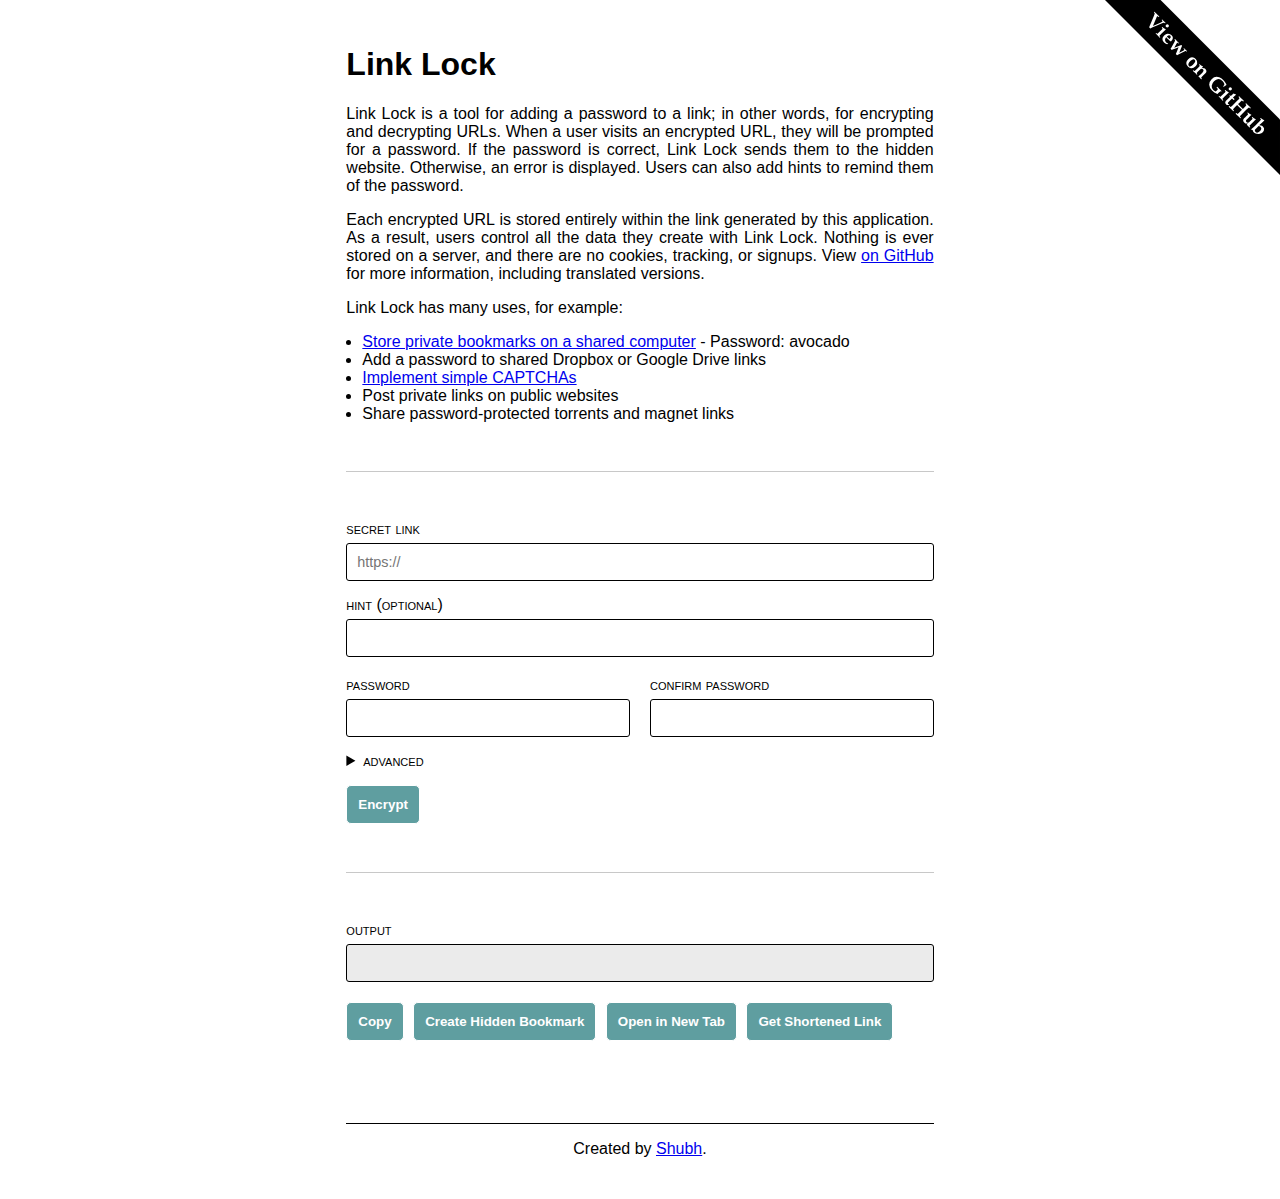
<file: index.html>
<!DOCTYPE html>
<html xmlns="http://www.w3.org/1999/xhtml" lang="en">

<head>
  <!-- Metadata -->
  <meta charset="utf-8" />
  <meta name="author" content="Jacob Strieb" />
  <meta name="description" content="Password protect links using AES in the browser." />
  <meta name="viewport" content="width=device-width, initial-scale=1.0, user-scalable=yes" />

  <link rel="shortcut icon" type="image/x-icon" href="favicon.ico">

  <title>Link Lock - Password-protect links</title>

  <!-- Styles -->
  <link rel="stylesheet" href="style.css" type="text/css" />

  <!-- Scripts -->
  <script type="text/javascript" src="b64.js"></script>
  <script type="text/javascript" src="api.js"></script>
  <script type="text/javascript" src="index.js"> </script>
</head>

<body onload="main()">
  <!-- Explanation for those who do not have JavaScript enabled -->
  <noscript>
  <div class="red-border">
    <p>If you are seeing this, it means that you have JavaScript disabled. Please enable JavaScript to access the locked link.</p>

    <p>This application is entirely programmed in JavaScript. This was done intentionally, so that all encryption and decryption happens client-side. This means the code runs as a distributed application, relying only on GitHub Pages for infrastructure. It also means that no data about locked links is ever stored on a server. The code is designed to be auditable so users can investigate what is happening behind the scenes.</p>

    <p>If you still want to run the application, I encourage you to clone the <a href="https://github.com/shubh4999/link-lock">source code on GitHub</a>. That way you can disable JavaScript only for trusted files on your local machine.</p>
  </div>
  </noscript>

  <div class="form" style="display: none">
    <p>Please enter the password to unlock the link.</p>
    <p id="hint"></p>

    <hr />

    <label for="password">password</label>
    <input type="password" id="password" autofocus />
    <button id="unlockbutton">Unlock link</button>
  </div>

  <!-- Display errors in a big red box -->
  <div class="error red-border" style="display: none">
    <p id="errortext">Error</p>
    <button onclick="main()">Try again</button>
    <a href="https://link-lock.theanimecentreindia.tech/"><button>Lock a link</button></a>
    <a href="https://link-lock.theanimecentreindia.tech/decrypt/" id="no-redirect" target="_blank"><button>Decrypt without redirect</button></a>
    <a href="https://link-lock.theanimecentreindia.tech/hidden/" id="hidden" target="_blank"><button>Create hidden bookmark</button></a>
  </div>
</body>

</html>
</file>
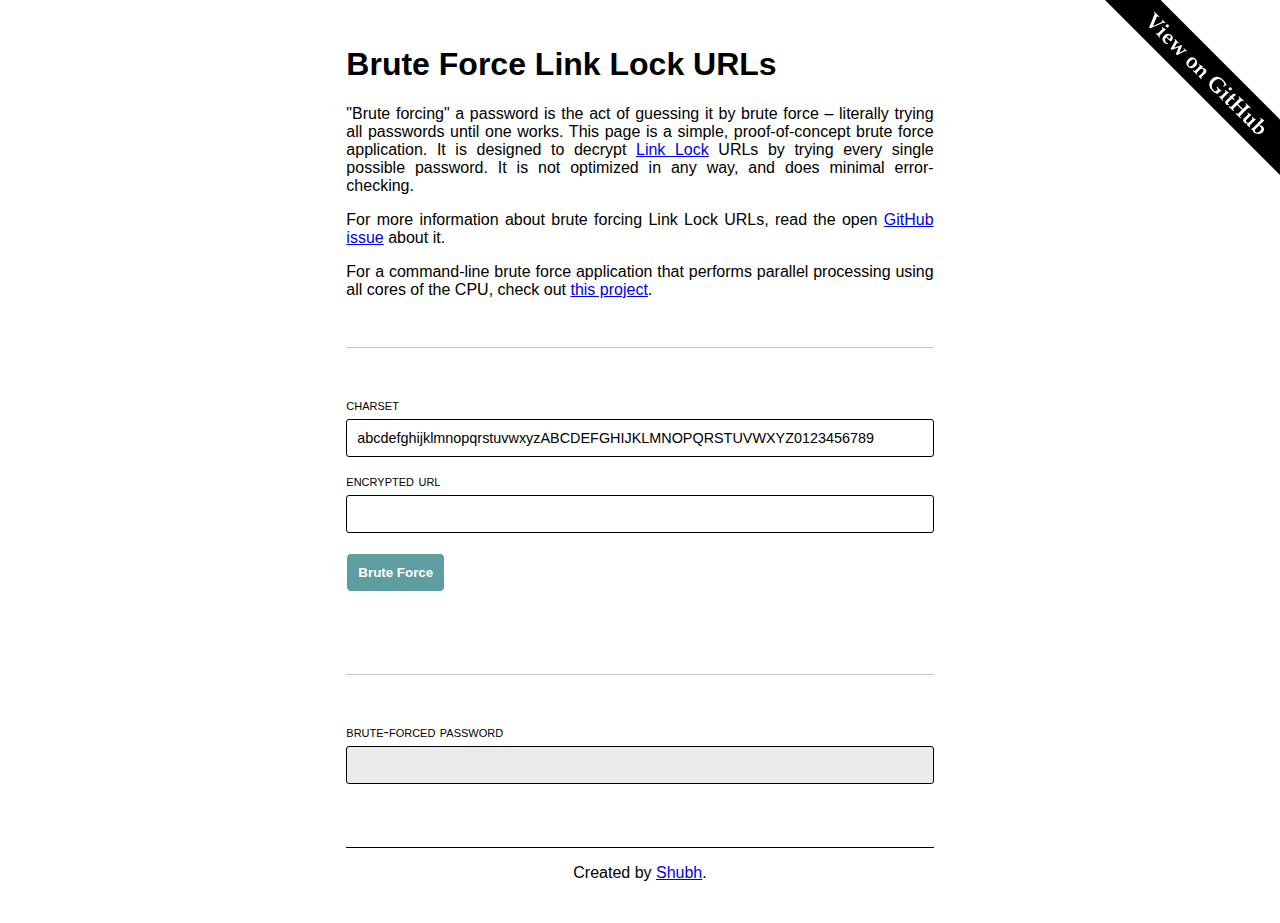
<file: bruteforce/index.html>
<!DOCTYPE html>
<head>
  <!-- Metadata -->
  <meta charset="utf-8" />
  <meta name="author" content="Shubh" />
  <meta name="description" content="Brute force password-protected links created with Link Lock from within the browser." />
  <meta name="viewport" content="width=device-width, initial-scale=1.0, user-scalable=yes" />

  <link rel="shortcut icon" type="image/x-icon" href="../favicon.ico">

  <title>Brute Force Link Lock</title>

  <!-- Styles -->
  <link rel="stylesheet" href="../style.css" type="text/css" />

  <!-- Scripts -->
  <script type="text/javascript" src="../b64.js"></script>
  <script type="text/javascript" src="../api.js"></script>
  <script type="text/javascript" src="bruteforce.js"></script>
</head>

<body>
  <!-- View on GitHub ribbon -->
  <a href="https://github.com/Shubh4999/link-lock" target="_blank">
    <img class="ribbon" src="../corner-ribbon-minified.svg" alt="View on GitHub" />
  </a>

  <!-- Explanation for those who do not have JavaScript enabled -->
  <noscript>
  <div style="border: 3px solid red; padding: 2em;">
    <p>If you are seeing this, it means that you have JavaScript disabled. As a result, the application will not work properly for you. For example, none of the buttons will work.</p>

    <p>This application is entirely programmed in JavaScript. This was done intentionally, so that all encryption and decryption happens client-side. This means the code runs as a distributed application, relying only on GitHub Pages for infrastructure. It also means that no data about locked links is ever stored on a server. The code is designed to be auditable so users can investigate what is happening behind the scenes.</p>

    <p>If you still want to run the application, I encourage you to clone the <a href="https://github.com/Shubh4999/link-lock">source code on GitHub</a>. That way you can disable JavaScript only for trusted files on your local machine.</p>
  </div>
  </noscript>

  <!-- Introduction -->
  <h1>Brute Force Link Lock URLs</h1>
  <p>"Brute forcing" a password is the act of guessing it by brute force – literally trying all passwords until one works. This page is a simple, proof-of-concept brute force application. It is designed to decrypt <a href="https://github.com/Shubh4999/link-lock" target="_blank">Link Lock</a> URLs by trying every single possible password. It is not optimized in any way, and does minimal error-checking.</p>
  <p>For more information about brute forcing Link Lock URLs, read the open <a href="https://github.com/Shubh4999/link-lock/issues/1" target="_blank">GitHub issue</a> about it.</p>
  <p>For a command-line brute force application that performs parallel processing using all cores of the CPU, check out <a href="https://github.com/Shubh4999/bruteforce-link-lock">this project</a>.</p>

  <hr />

  <!-- Main form -->
  <div class="form">
    <label for="charset">charset</label>
    <input type="text" id="charset" value="abcdefghijklmnopqrstuvwxyzABCDEFGHIJKLMNOPQRSTUVWXYZ0123456789" />
    <label for="encrypted-url">encrypted url</label>
    <input type="url" id="encrypted-url" oninput="document.querySelector('.alert').style.opacity = 0" />
    <button onclick="onBruteForce()">Brute Force</button>
    <p class="alert">INVISIBLE</p>
  </div>

  <hr />

  <!-- Output area -->
  <div class="output">
    <label for="output">brute-forced password</label>
    <input type="text" id="output" />
  </div>

  <!-- Page footer -->
  <footer>
  <hr />
  <p class="copyright">Created by <a href="https://link-lock.theanimecentreindia.tech">Shubh</a>.</p>
  </footer>
</body>

</html>
</file>
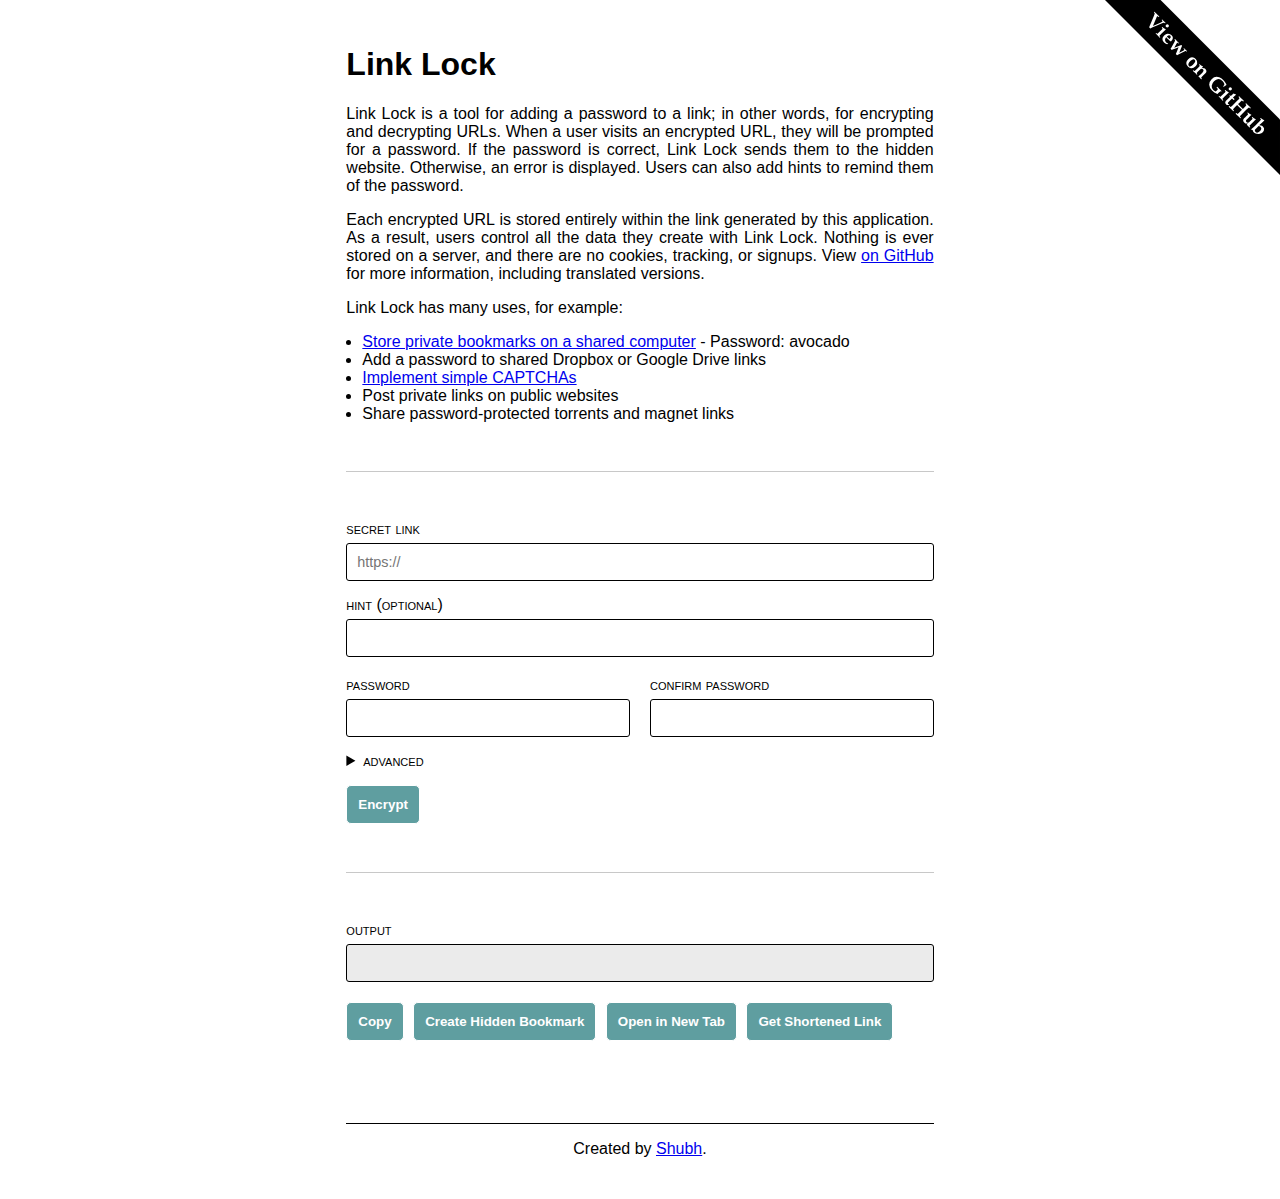
<file: create/index.html>
<!DOCTYPE html>
<html xmlns="http://www.w3.org/1999/xhtml" lang="en">

<head>
  <!-- Metadata -->
  <meta charset="utf-8" />
  <meta name="author" content="Shubh" />
  <meta name="description" content="Password protect links using AES in the browser." />
  <meta name="viewport" content="width=device-width, initial-scale=1.0, user-scalable=yes" />

  <link rel="shortcut icon" type="image/x-icon" href="../favicon.ico">

  <title>Link Lock - Password-protect links</title>

  <!-- Styles -->
  <link rel="stylesheet" href="../style.css" type="text/css" />

  <!-- Scripts -->
  <script type="text/javascript" src="../b64.js"></script>
  <script type="text/javascript" src="../api.js"></script>
  <script type="text/javascript">
    function error(text) {
      document.querySelector(".error").style.display = "inherit";
      document.querySelector("#errortext").innerText = `Error: ${text}`;
    }


    // Run when the <body> loads
    function main() {
      // Fail if the b64 library or API was not loaded
      if (!("b64" in window)) {
        error("Base64 library not loaded.");
        return;
      }
      if (!("apiVersions" in window)) {
        error("API library not loaded.");
        return;
      }
    }
  </script>
  <script type="text/javascript" src="create.js"></script>
</head>

<body onload="main()">
  <!-- View on GitHub ribbon -->
  <a href="https://github.com/Shubh4999/link-lock" target="_blank">
    <img class="ribbon" src="../corner-ribbon-minified.svg" alt="View on GitHub" />
  </a>

  <!-- Explanation for those who do not have JavaScript enabled -->
  <noscript>
  <div style="border: 3px solid red; padding: 2em;">
    <p>If you are seeing this, it means that you have JavaScript disabled. As a result, the application will not work properly for you. For example, none of the buttons will work.</p>

    <p>This application is entirely programmed in JavaScript. This was done intentionally, so that all encryption and decryption happens client-side. This means the code runs as a distributed application, relying only on GitHub Pages for infrastructure. It also means that no data about locked links is ever stored on a server. The code is designed to be auditable so users can investigate what is happening behind the scenes.</p>

    <p>If you still want to run the application, I encourage you to clone the <a href="https://github.com/Shubh4999/link-lock">source code on GitHub</a>. That way you can disable JavaScript only for trusted files on your local machine.</p>
  </div>
  </noscript>

  <!-- Display errors in a big red box -->
  <div class="error red-border" style="display: none">
    <p id="errortext">Error</p>
    <button onclick="main()">Try again</button>
  </div>

  <!-- Project description -->
  <h1>Link Lock</h1>
  <div>
    <p>Link Lock is a tool for adding a password to a link; in other words, for encrypting and decrypting URLs. When a user visits an encrypted URL, they will be prompted for a password. If the password is correct, Link Lock sends them to the hidden website. Otherwise, an error is displayed. Users can also add hints to remind them of the password.</p>
    <p>Each encrypted URL is stored entirely within the link generated by this application. As a result, users control all the data they create with Link Lock. Nothing is ever stored on a server, and there are no cookies, tracking, or signups. View <a target="_blank" href="https://github.com/Shubh4999/link-lock">on GitHub</a> for more information, including translated versions.</p>
    <p>Link Lock has many uses, for example:</p>
    <ul>
      <li><a target="_blank" href="https://link-lock.theanimecentreindia.tech/#[base64]">Store private bookmarks on a shared computer</a> - Password: avocado</li>
      <li>Add a password to shared Dropbox or Google Drive links</li>
      <li><a target="_blank" href="https://link-lock.theanimecentreindia.tech/#eyJ2IjoiMC4wLjEiLCJlIjoicmZVOWNIZ3l6ZDJCQklyVEF6bS8rNnUxM2xGQ3UxN2wrYWVNM25QOC9nNlRJU3pnc21YUlFMQVJ0QjMrczNERG8yWFN2RXdZNUhkeEdhWTJyNmljTnpNWVNoYkdwV0xtMnVMQ3pHNVAiLCJoIjoiMSArIDEgPSA/IiwicyI6IkRxQW1iRnQ2ZUJWU2UxcjRFeXVlTkE9PSIsImkiOiJGQjA0QU5yUURvbjI0UEw5In0=">Implement simple CAPTCHAs</a></li>
      <li>Post private links on public websites</li>
      <li>Share password-protected torrents and magnet links</li>
    </ul>
  </div>

  <hr />

  <!-- Main form -->
  <div class="form">
    <div class="labeled-input">
      <label for="url">secret link</label>
      <input type="url" id="url" placeholder="https://" oninvalid="if (!this.validity.customError) this.setCustomValidity('Please enter a valid URL. Make sure to include \'http://\' or \'https://\' at the beginning.')" oninput="this.setCustomValidity('')" required />
    </div>
    <div class="labeled-input hint">
      <label for="url">hint (optional)</label>
      <textarea id="hint" rows="1"></textarea>
    </div>
    <div class="split-row">
      <div class="labeled-input password">
        <label for="password">password</label>
        <input type="password" id="password" />
      </div>
      <div class="labeled-input confirm-password">
        <label for="confirm-password">confirm password</label>
        <input type="password" id="confirm-password" oninput="this.setCustomValidity('')" />
      </div>
    </div>

    <!-- Advanced options (JavaScript-activated dropdown) -->
    <details>
      <summary id="advanced-label">advanced</summary>
      <div class="advanced" id="advanced">
        <div class="labeled-input">
          <label for="iv">random initialization vector</label>
          <input type="checkbox" id="iv" onclick="onIvCheck(this)" checked />
        </div>
        <div class="labeled-input">
          <label for="salt">random salt</label>
          <input type="checkbox" id="salt" checked />
        </div>
      </div>
    </details>
    <button id="encrypt" onclick="onEncrypt()">Encrypt</button>
  </div>

  <hr />

  <!-- Output area -->
  <div class="output">
    <label for="output">output</label>
    <input type="text" id="output" readonly/>
    <button id="copy" onclick="onCopy('output')">Copy</button>
    <a href="../hidden" id="bookmark" target="_blank"><button>Create Hidden Bookmark</button></a>
    <a href="" id="open" target="_blank"><button>Open in New Tab</button></a>
    <!-- Special incantation to make TinyURL work -->
    <form action="https://tinyurl.com/create.php" method="get" target="_blank" style="display: inline;">
      <input type="hidden" id="source" name="source" value="indexpage" />
      <input type="hidden" id="tinyurl" name="url" value = "" />
      <button>Get Shortened Link</button>
    </form>
    <p class="alert">Copied</p>
  </div>

  <!-- Page footer -->
  <footer>
  <hr />
  <p class="copyright">Created by <a href="https://link-lock.theanimecentreindia.tech">Shubh</a>.</p>
  </footer>
</body>

</html>
</file>
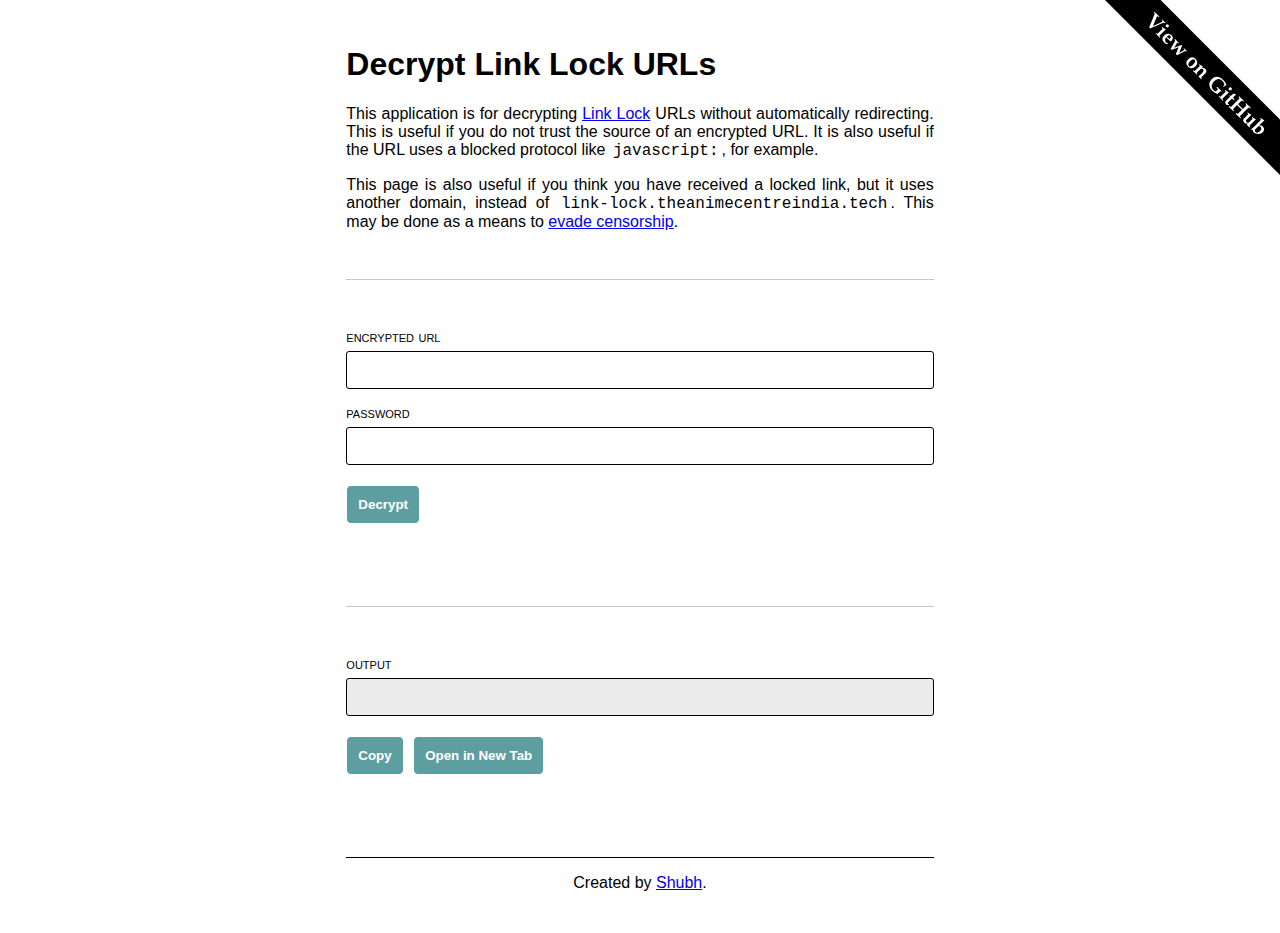
<file: decrypt/index.html>
<!DOCTYPE html>
<html xmlns="http://www.w3.org/1999/xhtml" lang="en">

<head>
  <!-- Metadata -->
  <meta charset="utf-8" />
  <meta name="author" content="Jacob Strieb" />
  <meta name="description" content="Password protect links using AES in the browser." />
  <meta name="viewport" content="width=device-width, initial-scale=1.0, user-scalable=yes" />

  <link rel="shortcut icon" type="image/x-icon" href="../favicon.ico">

  <title>Decrypt Link Lock URLs</title>

  <!-- Styles -->
  <link rel="stylesheet" href="../style.css" type="text/css" />

  <!-- Scripts -->
  <script type="text/javascript" src="../b64.js"></script>
  <script type="text/javascript" src="../api.js"></script>
  <script type="text/javascript" src="decrypt.js"> </script>
</head>

<body onload="main()">
  <!-- View on GitHub ribbon -->
  <a href="https://github.com/Shubh4999/link-lock" target="_blank">
    <img class="ribbon" src="../corner-ribbon-minified.svg" alt="View on GitHub" />
  </a>

  <!-- Explanation for those who do not have JavaScript enabled -->
  <noscript>
  <div class="red-border">
    <p>If you are seeing this, it means that you have JavaScript disabled. Please enable JavaScript to access the locked link.</p>

    <p>This application is entirely programmed in JavaScript. This was done intentionally, so that all encryption and decryption happens client-side. This means the code runs as a distributed application, relying only on GitHub Pages for infrastructure. It also means that no data about locked links is ever stored on a server. The code is designed to be auditable so users can investigate what is happening behind the scenes.</p>

    <p>If you still want to run the application, I encourage you to clone the <a href="https://github.com/Shubh4999/link-lock">source code on GitHub</a>. That way you can disable JavaScript only for trusted files on your local machine.</p>
  </div>
  </noscript>

  <!-- Display errors in a big red box -->
  <div class="error red-border" style="display: none">
    <p id="errortext">Error</p>
    <button onclick="main()">Try again</button>
    <a href="http://link-lock.theanimecentreindia.tech/"><button>Lock a link</button></a>
  </div>

  <h1>Decrypt Link Lock URLs</h1>
  <p>This application is for decrypting <a href="http://link-lock.theanimecentreindia.tech/" target="_blank">Link Lock</a> URLs without automatically redirecting. This is useful if you do not trust the source of an encrypted URL. It is also useful if the URL uses a blocked protocol like <code>javascript:</code>, for example.</p>

  <p>This page is also useful if you think you have received a locked link, but it uses another domain, instead of <code>link-lock.theanimecentreindia.tech</code>. This may be done as a means to <a target="_blank" href="https://github.com/Shubh4999/link-lock/#evading-censorship">evade censorship</a>.</p>

  <hr />

  <div class="form">
    <label for="encrypted-url">encrypted url</label>
    <input type="url" id="encrypted-url" oninput="document.querySelector('.alert').style.opacity = 0" />
    <label for="password">password</label>
    <input type="password" id="password" />
    <button onclick="onDecrypt()">Decrypt</button>
    <p class="alert">INVISIBLE</p>
  </div>

  <hr />

  <!-- Output area -->
  <div class="output">
    <label for="output">output</label>
    <input type="text" id="output" readonly/>
    <button id="copy" onclick="onCopy('output')">Copy</button>
    <a href="" id="open" target="_blank"><button>Open in New Tab</button></a>
    <p class="alert" id="copy-alert">Copied</p>
  </div>

  <!-- Page footer -->
  <footer>
  <hr />
  <p class="copyright">Created by <a href="http://link-lock.theanimecentreindia.tech/">Shubh</a>.</p>
  </footer>
</body>
</body>

</html>
</file>
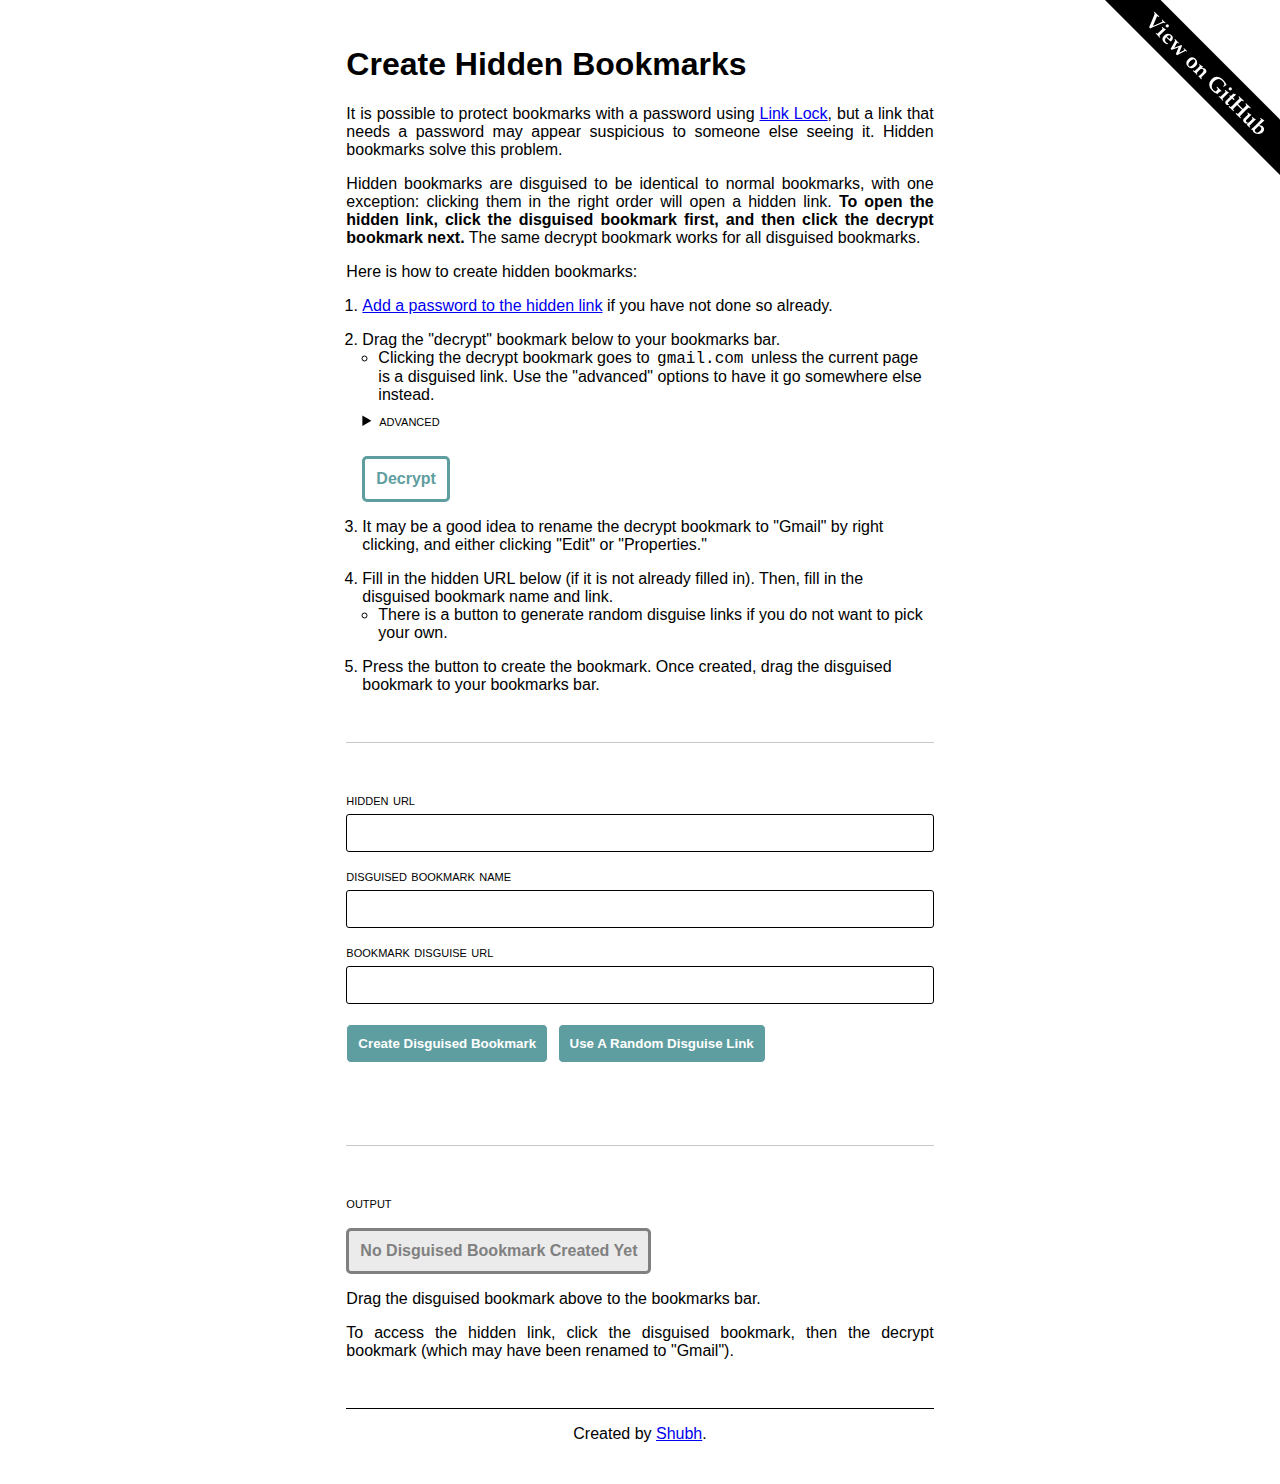
<file: hidden/index.html>
<!DOCTYPE html>
<html xmlns="http://www.w3.org/1999/xhtml" lang="en">

<head>
  <!-- Metadata -->
  <meta charset="utf-8" />
  <meta name="author" content="Shubh" />
  <meta name="description" content="Create hidden, secret bookmarks for locked, password-protected links." />
  <meta name="viewport" content="width=device-width, initial-scale=1.0, user-scalable=yes" />

  <link rel="shortcut icon" type="image/x-icon" href="../favicon.ico">

  <title>Create Hidden Bookmarks</title>

  <!-- Styles -->
  <link rel="stylesheet" href="../style.css" type="text/css" />

  <!-- Scripts -->
  <script type="text/javascript" src="../b64.js"></script>
  <script type="text/javascript" src="../api.js"></script>
  <script type="text/javascript" src="hidden.js"> </script>
</head>

<body onload="main()">
  <!-- View on GitHub ribbon -->
  <a href="https://github.com/Shubh4999/link-lock" target="_blank">
    <img class="ribbon" src="../corner-ribbon-minified.svg" alt="View on GitHub" />
  </a>

  <!-- Explanation for those who do not have JavaScript enabled -->
  <noscript>
  <div class="red-border">
    <p>If you are seeing this, it means that you have JavaScript disabled. Please enable JavaScript to access the locked link.</p>

    <p>This application is entirely programmed in JavaScript. This was done intentionally, so that all encryption and decryption happens client-side. This means the code runs as a distributed application, relying only on GitHub Pages for infrastructure. It also means that no data about locked links is ever stored on a server. The code is designed to be auditable so users can investigate what is happening behind the scenes.</p>

    <p>If you still want to run the application, I encourage you to clone the <a href="https://github.com/Shubh4999/link-lock">source code on GitHub</a>. That way you can disable JavaScript only for trusted files on your local machine.</p>
  </div>
  </noscript>

  <!-- Display errors in a big red box -->
  <div class="error red-border" style="display: none">
    <p id="errortext">Error</p>
    <button onclick="main()">Try again</button>
    <a href="https://link-lock.theanimecentreindia.tech"><button>Lock a link</button></a>
  </div>

  <h1>Create Hidden Bookmarks</h1>
  <p>It is possible to protect bookmarks with a password using <a href="https://jstrieb.github.io/link-lock" target="_blank">Link Lock</a>, but a link that needs a password may appear suspicious to someone else seeing it. Hidden bookmarks solve this problem.</p>
  <p>Hidden bookmarks are disguised to be identical to normal bookmarks, with one exception: clicking them in the right order will open a hidden link. <b>To open the hidden link, click the disguised bookmark first, and then click the decrypt bookmark next.</b> The same decrypt bookmark works for all disguised bookmarks.</p>
  
  <p>Here is how to create hidden bookmarks:</p>
  <ol>
    <li>
      <a href="https://link-lock.theanimecentreindia.tech">Add a password to the hidden link</a> if you have not done so already.
    </li>
    <li>
      Drag the "decrypt" bookmark below to your bookmarks bar.

      <ul><li style="margin-bottom: 0.5em;">Clicking the decrypt bookmark goes to <code>gmail.com</code> unless the current page is a disguised link. Use the "advanced" options to have it go somewhere else instead.</li></ul>

      <style>
        #advanced-label {
          margin-top: 0em;
        }

        .advanced p {
          margin-top: 0;
          margin-bottom: 0.5em;
        }
      </style>
      <details>
        <summary id="advanced-label">advanced</summary>
        <div class="advanced" id="advanced">
          <!--
          <p>Input a new location decoy location for the decrypt bookmark:</p>
          -->
          <label for="decrypt-bookmark-disguise">decoy location for decrypt bookmark</label>
          <div class="inline-button-container">
          <input type="text" id="decrypt-bookmark-disguise" value="https://gmail.com" />
          <button onclick="onChangeDecrypt()">Change Location</button>
          <div>
        </div>
      </details>

      <p><a class="bookmark" id="decrypt-bookmark" onclick="return false;" href='javascript:(() => {
var b64 = (() => {
  function generateIndexDict(a) {
    let result = {};
    for (let i = 0; i < a.length; i++) {
      result[a[i]] = i;
    }
    return result;
  }

  const _a = "ABCDEFGHIJKLMNOPQRSTUVWXYZabcdefghijklmnopqrstuvwxyz0123456789+/";
  const _aRev = generateIndexDict(_a);
  _aRev["-"] = _aRev["+"];
  _aRev["_"] = _aRev["/"];

  const _enc = new TextEncoder("utf-8");
  const _dec = new TextDecoder("utf-8");

  return {

    decode: function(s) {
      return this.binaryToAscii(this.base64ToBinary(s));
    },

    encode: function(s) {
      return this.binaryToBase64(this.asciiToBinary(s));
    },

    asciiToBinary: function(text) {
      return _enc.encode(text);
    },


    binaryToAscii: function(binary) {
      return _dec.decode(binary);
    },


    binaryToBase64: function(originalBytes) {
      let length = originalBytes.length;
      let added = (length % 3 == 0) ? 0 : (3 - length % 3);
      let bytes = new Uint8Array(length + added);
      bytes.set(originalBytes);

      let output = "";
      for (let i = 0; i < bytes.length; i += 3) {
        output += _a[ bytes[i] >>> 2 ];
        output += _a[ ((bytes[i] & 0x3) << 4) | (bytes[i + 1] >>> 4) ];
        output += _a[ ((bytes[i + 1] & 0xF) << 2) | (bytes[i + 2] >>> 6) ];
        output += _a[ bytes[i + 2] & 0x3F ];
      }

      if (added > 0) {
        output = output.slice(0, -added) + ("=".repeat(added));
      }

      return output;
    },

    base64ToBinary: function(s) {
      let bytes = [];

      if (s.length % 4 == 1) {
        throw "Invalid base64 input";
      } else if (s.length % 4 != 0) {
        s += "=".repeat(4 - (s.length % 4));
      }

      for (let i = 0; i <= (s.length - 4); i += 4) {
        for (let j = 0; j < 4; j++) {
          if (s[i + j] != "=" && !(s[i + j] in _aRev)) {
            throw "Invalid base64 input";
          } else if (s[i + j] == "=" && Math.abs(s.length - (i + j)) > 2) {
            throw "Invalid base64 input";
          }
        }

        bytes.push((_aRev[s[i]] << 2) | (_aRev[s[i + 1]] >>> 4));
        if (s[i + 2] != "=") {
          bytes.push(((_aRev[s[i + 1]] & 0xF) << 4) | (_aRev[s[i + 2]] >>> 2));
        }
        if (s[i + 3] != "=") {
          bytes.push(((_aRev[s[i + 2]] & 0x3) << 6) | _aRev[s[i + 3]]);
        }
      }

      return new Uint8Array(bytes);
    }

  }
})();

const hash = window.location.hash.slice(1);
try {
  const decoded = b64.decode(hash);
  const params = JSON.parse(decoded);
  if (params.unencrypted) {
    window.location.href = params.url;
  } else {
    window.location.href = "https://link-lock.theanimecentreindia.tech" + window.location.hash;
  }
} catch {
  window.location.replace("https://gmail.com");
}

})();'>Decrypt</a></p>
    </li>
    <li>It may be a good idea to rename the decrypt bookmark to "Gmail" by right clicking, and either clicking "Edit" or "Properties."</li>
    <li>
      Fill in the hidden URL below (if it is not already filled in). Then, fill in the disguised bookmark name and link.
      <ul><li>There is a button to generate random disguise links if you do not want to pick your own.</li></ul>
    </li>
    <li>Press the button to create the bookmark. Once created, drag the disguised bookmark to your bookmarks bar.</li>
  </ol>

  <hr />

  <div class="form">
    <label for="encrypted-url">hidden url</label>
    <input type="url" id="encrypted-url" oninput="document.querySelector('.alert').style.opacity = 0" />
    <label for="bookmark-title">disguised bookmark name</label>
    <input type="text" id="bookmark-title" />
    <label for="bookmark-url">bookmark disguise url</label>
    <input type="url" id="bookmark-url" required />
    <button onclick="onHide()">Create Disguised Bookmark</button>
    <button onClick="randomLink()">Use A Random Disguise Link</button>
    <p class="alert">INVISIBLE</p>
  </div>

  <hr />

  <!-- Output area -->
  <style>
    .output label[for="output"] {
      margin-bottom: 1em;
    }
  </style>
  <div class="output">
    <label for="output">output</label>
    <!-- (Leg) disabled (by acid) -->
    <a class="bookmark" href="" onclick="return false;" aria-disabled="true" id="output">No Disguised Bookmark Created Yet</a>
    <p>Drag the disguised bookmark above to the bookmarks bar.</p>
    <p>To access the hidden link, click the disguised bookmark, then the decrypt bookmark (which may have been renamed to "Gmail").</p>
  </div>

  <!-- Page footer -->
  <footer>
  <hr />
  <p class="copyright">Created by <a href="https://link-lock.theanimecentreindia.tech">Shubh</a>.</p>
  </footer>
</body>
</body>

</html>
</file>
<file: style.css>
/**
 * Created by Shubh
 * Nov 2023
 */


/*******************************************************************************
 * Element styles
 ******************************************************************************/

html {
  font-family: sans-serif;
  padding: 10px;
}

body {
  padding: 15px;
  display: block;
  margin: auto;
  max-width: 66ch;
}

p {
  text-align: justify;
}

ul, ol {
  padding-left: 1em;
}

ol li {
  margin-bottom: 1em;
}

button {
  padding: 11px;
  background: rgb(95, 158, 160);
  color: white;
  border: 0.5px solid white;
  border-radius: 5px;
  margin-top: 5px;
  margin-right: 5px;
  cursor: pointer;
  font-weight: bold;
  white-space: nowrap;
}

label {
  display: block;
  font-variant: small-caps;
  margin-bottom: 5px;
}

summary {
  font-variant: small-caps;
  margin-bottom: 5px;
  user-select: none;
}

input, textarea {
  padding: 10px;
  border: 0.5px solid black;
  border-radius: 3px;
  margin-bottom: 15px;
  box-sizing: border-box;
  width: 100%;
  resize: none;
  font-family: sans-serif;
  font-size: 0.9em;
}

input[type="checkbox"] {
  cursor: pointer;
  margin-right: 0;
}

hr {
  margin-top: 3em;
  margin-bottom: 3em;
  border: 0;
  border-top: 0.5px solid rgba(200, 200, 200, 1);
}

footer hr {
  margin-bottom: 1em;
  border-top: 0.5px solid black;
}

footer p {
  text-align: center;
}

*[aria-disabled="true"] {
  pointer-events: none;
  cursor: not-allowed;
  user-select: none;
}

code {
  font-family: monospace, monospace;
  padding: 0 3px;
}


/*******************************************************************************
 * Classes
 ******************************************************************************/

/* View on GitHub SVG ribbon */
@media (max-width: 100ch) {
  .ribbon {
    width: 100px;
    height: 100px;
  }
}

.ribbon {
  position: absolute;
  top: 0;
  right: 0;
}


/* Error area */
.red-border {
  border: 3px solid red;
  padding: 2em;
}

.error, .error p {
  text-align: center;
}


/* Password & Confirm Password inputs */
.split-row {
  display: flex;
  flex-flow: row wrap;
  justify-content: space-between;
  align-items: center;
}

.password {
  flex: 1;
}

.confirm-password {
  flex: 1;
  margin-left: 20px;
}



/* Advanced settings */
#advanced-label {
  cursor: pointer;
  margin-bottom: 10px;
}

.advanced {
  display: flex;
  flex-flow: row wrap;
}

.advanced .labeled-input {
  display: flex;
  flex-flow: row-reverse nowrap;
  justify-content: flex-end;
}

.advanced .labeled-input label {
  width: auto;
  margin-right: 20px;
  white-space: nowrap;
  cursor: pointer;
}

.advanced .labeled-input input {
  width: auto;
  margin-right: 5px;
}


/* Output area */
.output input {
  background: rgba(235, 235, 235, 1);
}

.alert {
  opacity: 0;
  transition: opacity 0.25s;
}


/* Bookmarks that look like buttons, but different */
.bookmark {
  padding: 11px;
  background: none;
  color: rgb(95, 158, 160);
  border: 3px solid;
  border-radius: 5px;
  font-weight: bold;
  text-decoration: none;
  margin-top: 5px;
  margin-right: 5px;
  cursor: pointer;
  display: inline-block;
  margin: auto;
  text-align: center;
}

.bookmark:hover {
  background: rgb(95, 158, 160);
  color: white;
  border: 3px solid rgb(95, 158, 160);
}

.bookmark[aria-disabled="true"] {
  background: rgba(235, 235, 235, 1);
  color: gray;
}

/* Buttons on the same line as inputs */
.inline-button-container {
  display: flex;
  width: 100%;
}

.inline-button-container * {
  margin: 5px;
}

.inline-button-container input {
  margin-left: 0;
}
</file>
